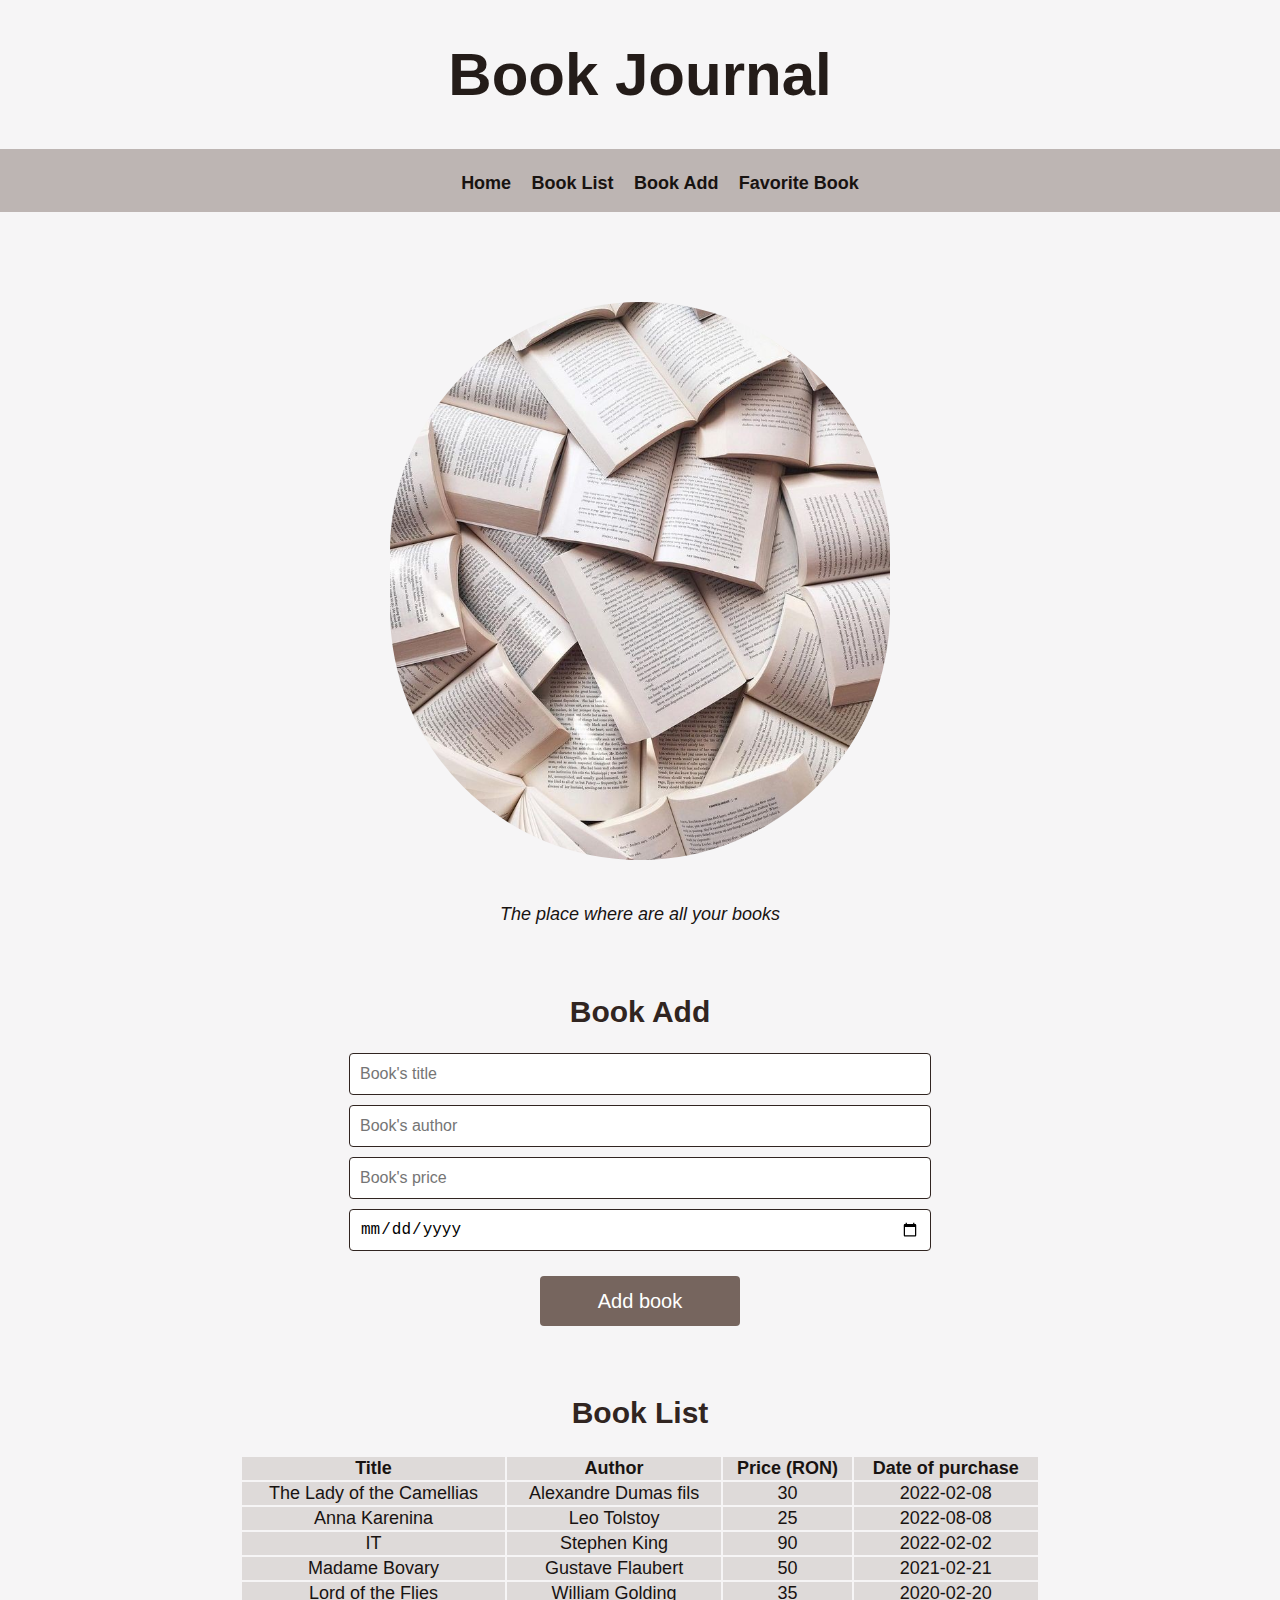
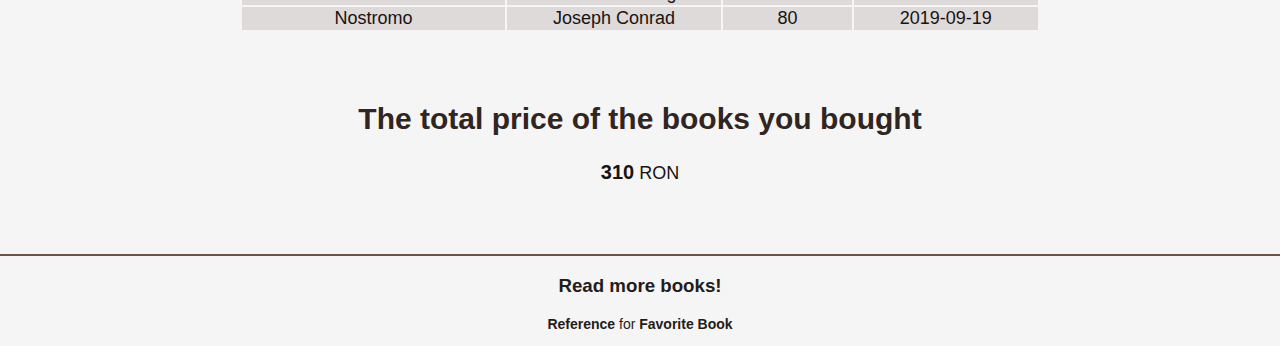
<file: index.html>
<!DOCTYPE html>
<html lang="en">

<head>
    <meta charset="UTF-8">
    <meta name="viewport" content="width=device-width, initial-scale=1.0">
    <title>Book Journal</title>
    <link rel="stylesheet" href="style.css" type="text/css" />
</head>

<body>
    <header>
        <h1>Book Journal</h1>
        <nav>
            <ul>
                <li><a href="index.html">Home</a></li>
                <li><a href="#book-list">Book List</a></li>
                <li><a href="#book-add">Book Add</a></li>
                <li><a href="favorite-book.html">Favorite Book</a></li>
            </ul>
        </nav>
    </header>

    <main class="container">
        <img class="image-books" src="./assets/books.jpg" alt="Books" width="500">

        <p class="paragraph"><i>The place where are all your books</i></p>



        <div id="book-add" class="book-create">
            <h2>Book Add</h2>
            <input type="text" placeholder="Book's title" id="title-input">
            <input type="text" placeholder="Book's author" id="author-input">
            <input type="number" placeholder="Book's price" id="price-input">
            <input type="date" placeholder="Date of purchase" id="date-input">

            <button type="button" id="create-button">Add book</button>
        </div>

        <div id="book-list">
            <h2>Book List</h2>
            <table>
                <thead>
                    <th>Title</th>
                    <th>Author</th>
                    <th>Price (RON)</th>
                    <th>Date of purchase</th>
                </thead>
                <tbody id="table-body">
                </tbody>
            </table>
        </div>

        <div class="books-total-price">
            <h2>The total price of the books you bought</h2>
            <p><span id="total-price"></span> RON</p>
        </div>
    </main>

    <footer>
        <h3>Read more books!</h3>
        <p><a href="https://en.wikipedia.org/wiki/La_Dame_aux_Camélias"><b>Reference</b></a> for <a
                href="favorite-book.html"><b>Favorite Book</b></a></p>
    </footer>

    <script src="script.js"></script>
</body>

</html>
</file>
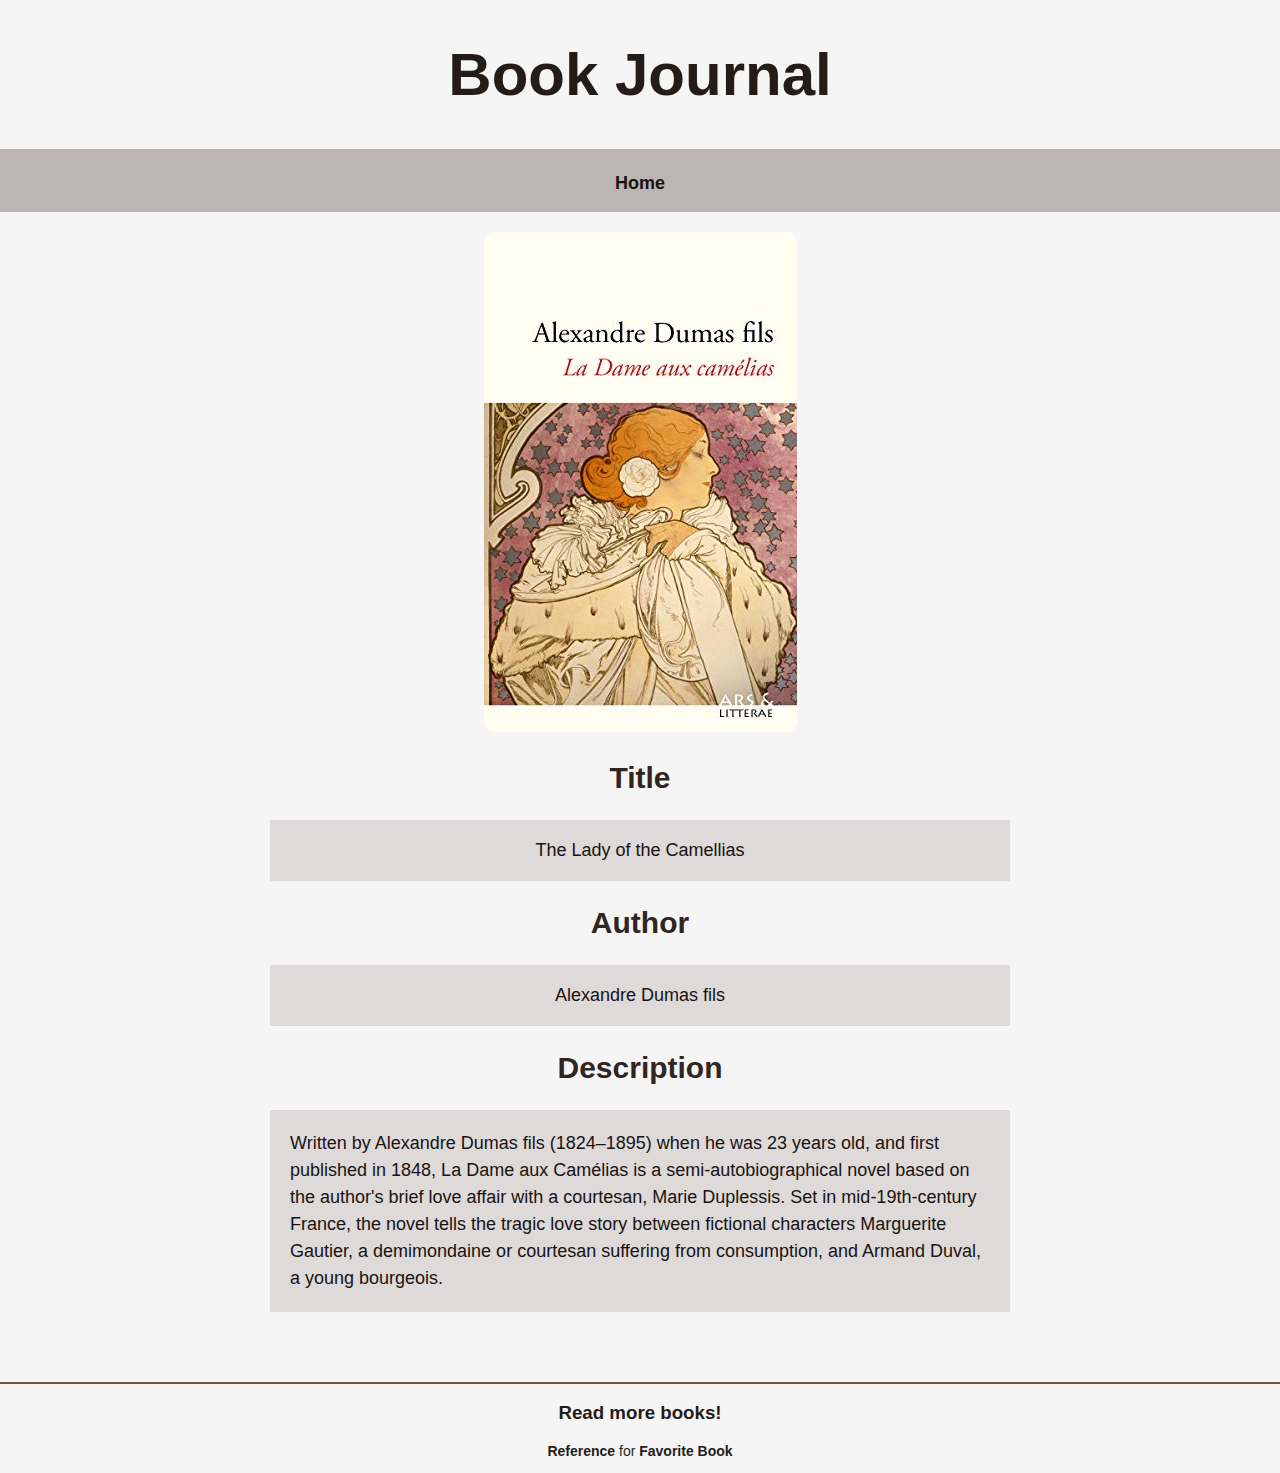
<file: favorite-book.html>
<!DOCTYPE html>
<html lang="en">

<head>
    <meta charset="UTF-8">
    <meta name="viewport" content="width=device-width, initial-scale=1.0">
    <title>Book Journal</title>
    <link rel="stylesheet" href="style.css" type="text/css" />
</head>

<body>
    <header>
        <h1>Book Journal</h1>
        <nav class="nav-favorite-book">
            <ul>
                <li><a href="index.html">Home</a></li>
            </ul>
        </nav>
    </header>

    <main class="container">
        <img class="img-favorite-book" src="./assets/favorite-book.jpg" alt="The Lady of the Camellias">
        <h2>Title</h2>
        <p class="book-details">The Lady of the Camellias</p>
        <h2>Author</h2>
        <p class="book-details">Alexandre Dumas fils</p>
        <h2>Description</h2>
        <p class="book-details description">Written by Alexandre Dumas fils (1824–1895) when he was 23 years old, and
            first
            published in 1848, La Dame aux
            Camélias is a semi-autobiographical novel based on the author's brief love affair with a courtesan, Marie
            Duplessis. Set in mid-19th-century France, the novel tells the tragic love story between fictional
            characters
            Marguerite Gautier, a demimondaine or courtesan suffering from consumption, and Armand Duval, a young
            bourgeois.
        </p>
    </main>

    <footer>
        <h3>Read more books!</h3>
        <p><a href="https://en.wikipedia.org/wiki/La_Dame_aux_Camélias"><b>Reference</b></a> for <a
                href="favorite-book.html"><b>Favorite Book</b></a></p>
    </footer>

    <script src="script.js"></script>
</body>

</html>
</file>
<file: style.css>
body {
    font-family: Helvetica, sans-serif;
    background-color: #f6f5f6;
    color: #181311;
    text-align: center;
    margin: 0;
}

/* HEADER */
header {
    margin-bottom: 20px;
}

/* MAIN */
.container {
    max-width: 800px;
    margin: auto;
}

nav {
    list-style-type: none;
    margin-bottom: 10px;
    padding: 8px;
    background-color: #bdb5b3;
}

nav ul {
    list-style-type: none;
    margin-bottom: 10px;
}

nav ul li {
    display: inline;
}

nav ul li a {
    padding: 8px;
    color: #181311;
    font-weight: 550;
    font-size: 18px;
    text-decoration: none;
}

nav ul li a:hover {
    color: white;
}

.nav-favorite-book {
    list-style-type: none;
    margin-bottom: 10px;
    background-color: #bdb5b3;
    padding: 8px;

}

.nav-favorite-book ul {
    padding-inline-start: 0;
}

h1 {
    font-family: 'Brush Script MT', sans-serif;
    font-size: 60px;
    color: #241c19;
}

.image-books {
    border-radius: 250px;
    margin-top: 70px;
}

.book-create {
    margin-top: 70px;
    margin-bottom: 70px;
}

.book-create input {
    width: 70%;
    margin: auto;
    display: block;
    height: 20px;
    border-radius: 4px;
    margin-bottom: 10px;
    padding: 10px;
    font-size: 16px;
    border: 1px solid #312521;
}

.book-create button {
    display: block;
    margin: auto;
    border: none;
    font-size: 20px;
    background-color: #76655E;
    color: white;
    border-radius: 4px;
    font-weight: 500;
    height: 50px;
    width: 200px;
    margin-top: 25px;
    cursor: pointer;
}

.book-create button:hover {
    background-color: #bdb5b3;
}

table {
    width: 100%;
}

th {
    font-size: 18px;
}

tr {
    background-color: #DEDAD9;
}

td {
    font-size: 18px;
}

h2 {
    font-size: 30px;
    color: #312521;
}

p {
    font-size: 18px;
}

.paragraph {
    margin-top: 40px;
}

.books-total-price {
    margin-top: 70px;
}

.books-total-price span {
    font-size: 20px;
    font-weight: 600;
}

.img-favorite-book {
    border-radius: 10px;
}

.book-details {
    background-color: #dedad9;
    width: 700px;
    margin: auto;
    padding: 20px;
}

.description {
    text-align: left;
    line-height: 1.5;
}

/* FOOTER */
footer {
    margin-top: 70px;
    border-top: 2px solid #6e5349;
    color: #241c19;
}

footer p {
    font-size: 14px;
}

footer a {
    color: #241c19;
    text-decoration: none;
}

footer a:hover {
    color: #76655E;
}

@media only screen and (max-width: 900px) {
    .image-books {
        width: 300px;
    }

    table {
        width: 80%;
        margin: auto;
    }

    .book-details {
        width: auto;
    }

    .img-favorite-book {
        width: 300px;
    }
}
</file>
